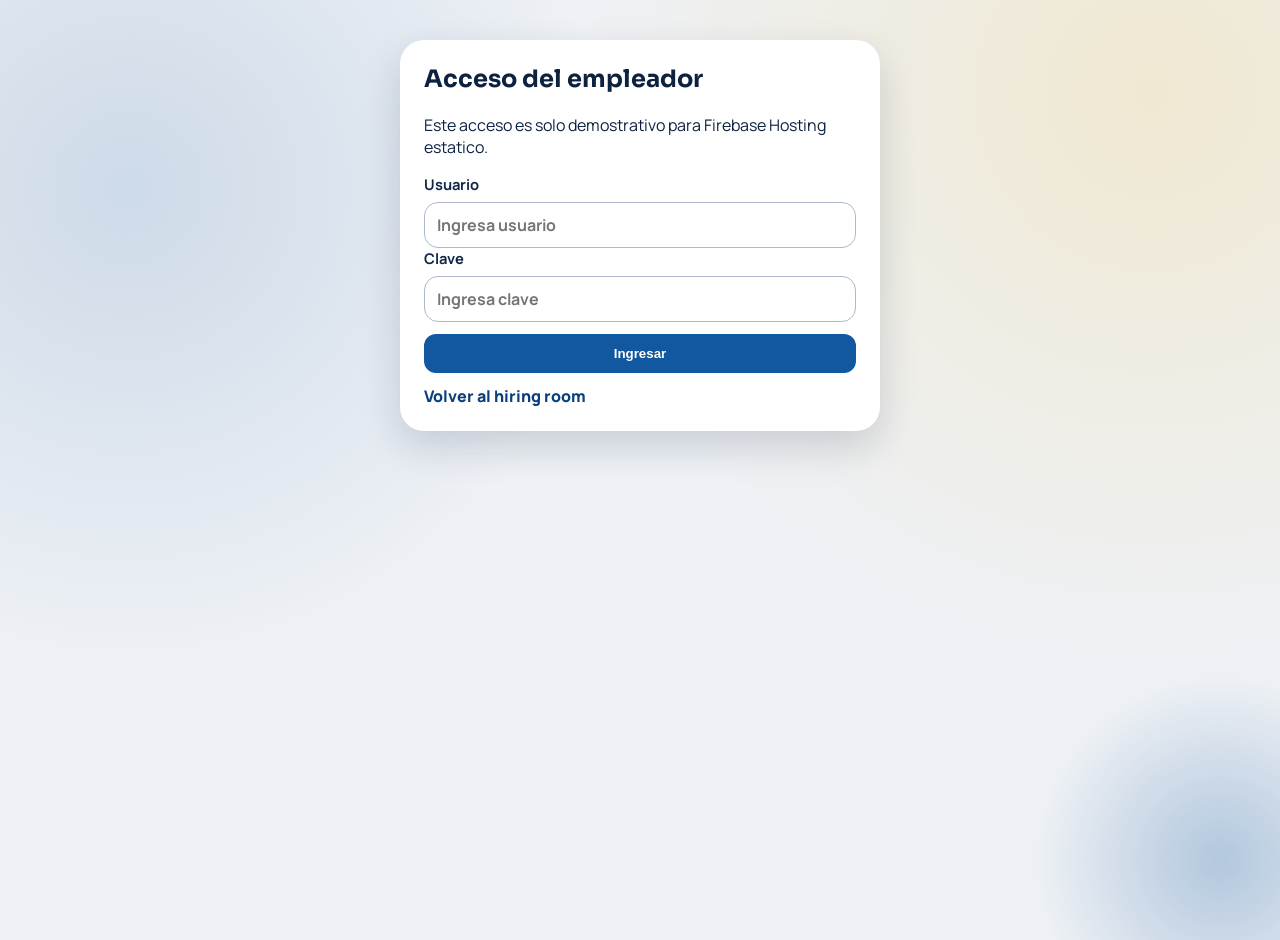
<file: employer.html>
<!doctype html>
<html lang="es">
<head>
  <meta charset="UTF-8">
  <meta name="viewport" content="width=device-width, initial-scale=1.0">
  <title>Portal Empleador | Hiring Room</title>
  <link rel="icon" type="image/png" href="assets/cropped-tuti-icono.png">
  <link rel="preconnect" href="https://fonts.googleapis.com">
  <link rel="preconnect" href="https://fonts.gstatic.com" crossorigin>
  <link href="https://fonts.googleapis.com/css2?family=Manrope:wght@400;500;700;800&family=Sora:wght@600;700;800&display=swap" rel="stylesheet">
  <link rel="stylesheet" href="styles.css">
</head>
<body>
  <div class="page-glow" aria-hidden="true"></div>

  <main class="container">
    <section id="gate" class="gate">
      <h2>Acceso del empleador</h2>
      <p>Este acceso es solo demostrativo para Firebase Hosting estatico.</p>
      <label class="field">
        <span>Usuario</span>
        <input type="text" id="accessUser" placeholder="Ingresa usuario">
      </label>
      <label class="field">
        <span>Clave</span>
        <input type="password" id="accessCode" placeholder="Ingresa clave">
      </label>
      <button class="primary-btn" id="unlockBtn" type="button">Ingresar</button>
      <p id="gateNotice" class="notice notice--error hidden">Clave incorrecta.</p>
      <a href="index.html" class="back-link">Volver al hiring room</a>
    </section>

    <section id="employerPanel" class="hidden">
      <header class="jobs__header" style="margin-top: 24px;">
        <h1 style="margin:0; font-family: Sora, sans-serif;">Ingrese oferta laboral</h1>
        <div style="display:flex; gap:10px;">
          <a href="index.html" class="hero__cta" style="margin:0;">Ver portal candidato</a>
          <button id="logoutBtn" type="button" class="secondary-btn" style="margin:0; width:auto;">Cerrar sesion</button>
        </div>
      </header>

      <div class="employer-layout">
        <section class="panel">
          <h2>Formulario de vacante</h2>
          <p>Completa los campos para publicar una nueva oferta.</p>

          <form id="jobForm" class="form-grid">
            <label class="field">
              <span>Puesto (obligatorio)</span>
              <input type="text" name="title" required maxlength="80">
            </label>

            <div class="form-row">
              <label class="field">
                <span>Region</span>
                <select name="region" required>
                  <option value="">Selecciona</option>
                  <option>Guayas</option>
                  <option>Pichincha</option>
                  <option>Azuay</option>
                  <option>Manabi</option>
                  <option>Loja</option>
                  <option>El Oro</option>
                </select>
              </label>

              <label class="field">
                <span>Provincia</span>
                <select name="province" id="provinceInput" required>
                  <option value="">Selecciona</option>
                </select>
              </label>

              <label class="field">
                <span>Area</span>
                <select name="area" required>
                  <option value="">Selecciona</option>
                  <option>Administracion</option>
                  <option>Logistica</option>
                  <option>Tienda</option>
                </select>
              </label>
            </div>

            <label class="field">
              <span>Educacion (obligatorio)</span>
              <input type="text" name="education" required maxlength="80">
            </label>

            <label class="field">
              <span>Conocimientos/Habilidades</span>
              <textarea name="skills" maxlength="400" placeholder="Escribe una habilidad por linea.&#10;Ejemplo:&#10;Excel avanzado&#10;Atencion al cliente&#10;Trabajo en equipo"></textarea>
            </label>

            <label class="field">
              <span>Descripcion (obligatorio)</span>
              <textarea name="description" required maxlength="480"></textarea>
            </label>

            <div class="form-row">
              <label class="field">
                <span>Fecha limite de postulacion</span>
                <input type="date" name="deadline" required>
              </label>

              <label class="field">
                <span>Imagen de la postulacion</span>
                <input type="file" id="imageInput" accept="image/*">
              </label>
            </div>

            <label class="field">
              <span>Enlace de postulacion (Google Forms)</span>
              <input type="url" name="applyUrl" placeholder="https://forms.gle/..." required>
            </label>

            <div class="form-actions">
              <button id="submitJobBtn" class="primary-btn" type="submit">Enviar oferta</button>
              <button id="cancelEditBtn" class="secondary-btn hidden" type="button">Cancelar edicion</button>
            </div>
          </form>

          <p id="formNotice" class="notice hidden"></p>
        </section>

        <aside class="panel">
          <h3>Vista previa de imagen</h3>
          <img id="previewImage" class="preview" alt="Vista previa de la vacante">

          <h3 style="margin-top:20px;">Ofertas creadas</h3>
          <div class="employer-filters">
            <label class="field">
              <span>Filtrar por region</span>
              <select id="employerRegionFilter">
                <option value="all">Todas</option>
              </select>
            </label>
            <label class="field">
              <span>Filtrar por provincia</span>
              <select id="employerProvinceFilter">
                <option value="all">Todas</option>
              </select>
            </label>
            <label class="field">
              <span>Filtrar por area</span>
              <select id="employerAreaFilter">
                <option value="all">Todas</option>
              </select>
            </label>
          </div>
          <div id="employerJobList" class="job-list"></div>
        </aside>
      </div>
    </section>
  </main>

  <script src="config.js?v=20260326-2"></script>
  <script src="employer.js?v=20260326-2"></script>
</body>
</html>
</file>
<file: styles.css>
:root {
  --bg: #eef1f5;
  --surface: #ffffff;
  --surface-soft: #b9c3d5;
  --ink: #0d2240;
  --ink-muted: #5a6b84;
  --primary: #1258a0;
  --primary-deep: #0a3f7b;
  --accent: #f6c446;
  --radius-xl: 24px;
  --radius-md: 14px;
  --shadow: 0 16px 38px rgba(13, 34, 64, 0.16);
}

* {
  box-sizing: border-box;
}

html,
body {
  margin: 0;
  padding: 0;
}

body {
  min-height: 100vh;
  font-family: "Manrope", sans-serif;
  color: var(--ink);
  background:
    radial-gradient(circle at 10% 20%, rgba(18, 88, 160, 0.15), transparent 35%),
    radial-gradient(circle at 90% 10%, rgba(246, 196, 70, 0.2), transparent 40%),
    var(--bg);
}

.page-glow {
  position: fixed;
  inset: auto -120px -140px auto;
  width: 360px;
  height: 360px;
  pointer-events: none;
  border-radius: 50%;
  background: radial-gradient(circle, rgba(18, 88, 160, 0.28) 0%, rgba(18, 88, 160, 0) 72%);
  filter: blur(10px);
}

.container {
  width: min(1120px, calc(100% - 32px));
  margin: 0 auto;
}

.hero {
  position: relative;
  min-height: 360px;
  display: flex;
  align-items: center;
  background:
    linear-gradient(110deg, rgba(10, 63, 123, 0.32) 0%, rgba(18, 88, 160, 0.22) 55%, rgba(25, 108, 195, 0.16) 100%),
    url("assets/_DSC8291.jpg") center/cover;
  border-bottom-left-radius: 28px;
  border-bottom-right-radius: 28px;
  overflow: hidden;
}

.hero__overlay {
  position: absolute;
  inset: 0;
  background: linear-gradient(180deg, rgba(4, 16, 30, 0.02), rgba(4, 16, 30, 0.14));
}

.hero__content {
  position: relative;
  z-index: 1;
  color: #fff;
  padding: 40px 0;
  animation: rise 700ms ease-out;
}

.kicker {
  display: inline-block;
  margin: 0 0 10px;
  padding: 8px 14px;
  border-radius: 999px;
  background: rgba(255, 255, 255, 0.18);
  font-weight: 700;
  letter-spacing: 0.4px;
}

.hero h1 {
  font-family: "Sora", sans-serif;
  margin: 0;
  font-size: clamp(2.2rem, 4.2vw, 4rem);
  line-height: 1.04;
}

.subtitle {
  margin-top: 12px;
  max-width: 560px;
  font-size: clamp(1rem, 1.8vw, 1.2rem);
}

.hero__cta {
  display: inline-block;
  margin-top: 20px;
  background: var(--accent);
  color: #182338;
  text-decoration: none;
  font-weight: 800;
  padding: 12px 22px;
  border-radius: 999px;
  transition: transform 160ms ease, box-shadow 160ms ease;
}

.hero__cta:hover {
  transform: translateY(-1px);
  box-shadow: 0 10px 24px rgba(0, 0, 0, 0.18);
}

.main-content {
  margin-top: -54px;
  position: relative;
  z-index: 2;
  padding-bottom: 56px;
}

.filters {
  background: var(--surface-soft);
  border-radius: var(--radius-xl);
  padding: 26px;
  box-shadow: none;
}

.filters__grid {
  display: grid;
  grid-template-columns: repeat(3, minmax(180px, 220px));
  justify-content: center;
  align-items: end;
  gap: 20px;
  background: #f2f2f2;
  border-radius: 999px;
  padding: 16px 22px;
  max-width: 760px;
  margin: 0 auto;
}

.field {
  display: flex;
  flex-direction: column;
  gap: 8px;
  font-weight: 700;
}

.field span {
  color: #102646;
  font-size: 0.92rem;
}

.field select,
.field input,
.field textarea,
.field button {
  font: inherit;
}

.field select,
.field input,
.field textarea {
  width: 100%;
  border: 1px solid #adb9ca;
  border-radius: var(--radius-md);
  padding: 11px 12px;
  background: #fff;
  color: var(--ink);
}

.filters .field {
  min-width: 0;
}

.filters .field select {
  appearance: none;
  background-color: #fff;
  border: 1px solid #a9b6c8;
  border-radius: 999px;
  font-weight: 700;
  padding: 10px 38px 10px 12px;
  background-image: url("data:image/svg+xml,%3Csvg xmlns='http://www.w3.org/2000/svg' viewBox='0 0 20 20' fill='none'%3E%3Cpath d='M5 7.5L10 12.5L15 7.5' stroke='%23142646' stroke-width='2' stroke-linecap='round' stroke-linejoin='round'/%3E%3C/svg%3E");
  background-repeat: no-repeat;
  background-position: right 10px center;
  background-size: 14px;
}

.filters .field select:focus {
  outline: none;
  border-color: #0f4b8e;
  box-shadow: 0 0 0 2px rgba(15, 75, 142, 0.2);
}

.jobs {
  margin-top: 26px;
}

.jobs__header {
  display: flex;
  justify-content: space-between;
  align-items: baseline;
  gap: 12px;
}

.jobs__header h2 {
  margin: 0;
  font-family: "Sora", sans-serif;
  font-size: clamp(1.5rem, 3vw, 2.2rem);
}

.jobs__header p {
  margin: 0;
  color: var(--ink-muted);
  font-weight: 700;
}

.jobs__grid {
  margin-top: 14px;
  display: grid;
  gap: 18px;
  grid-template-columns: repeat(auto-fit, minmax(260px, 1fr));
}

.job-card {
  border-radius: 20px;
  overflow: hidden;
  background: var(--surface);
  box-shadow: var(--shadow);
  transform: translateY(10px);
  opacity: 0;
  animation: rise 480ms ease forwards;
}

.job-card__image {
  width: 100%;
  height: 170px;
  object-fit: cover;
  object-position: center top;
  display: block;
  cursor: zoom-in;
}

.job-card__fallback {
  height: 170px;
  background: linear-gradient(150deg, #0f4b8e, #2e7fcb);
}

.job-card__body {
  padding: 16px;
}

.job-card__body h3 {
  margin: 0;
  font-family: "Sora", sans-serif;
  font-size: 1.1rem;
}

.job-card__actions {
  margin-top: 14px;
  display: flex;
  justify-content: space-between;
  align-items: center;
  gap: 10px;
}

.text-btn {
  border: 0;
  background: transparent;
  color: var(--primary);
  font-weight: 800;
  cursor: pointer;
}

.meta {
  margin: 8px 0;
  color: var(--ink-muted);
  font-weight: 700;
}

.job-card__desc {
  margin: 0;
  color: #223654;
  line-height: 1.45;
}

.badges {
  margin-top: 12px;
  display: flex;
  gap: 8px;
  flex-wrap: wrap;
}

.badge {
  font-size: 0.78rem;
  font-weight: 700;
  border-radius: 999px;
  padding: 6px 10px;
  background: #dbe7f8;
  color: #0f4b8e;
}

.empty-state {
  margin: 22px 0 0;
  color: var(--ink-muted);
  font-weight: 700;
}

.site-footer {
  margin-top: 20px;
  background: #d8dce4;
  border-top: 2px solid #c4ccd9;
  padding: 40px 0;
}

.footer-grid {
  display: grid;
  gap: 34px;
  grid-template-columns: 0.9fr 1fr 1.8fr;
}

.footer-brand {
  display: flex;
  align-items: flex-start;
}

.footer-logo {
  width: min(240px, 100%);
  object-fit: contain;
}

.footer-grid h3 {
  margin-top: 0;
  font-family: "Sora", sans-serif;
}

.footer-grid p,
.footer-grid a {
  color: #1e3150;
}

.footer-grid nav {
  display: flex;
  flex-direction: column;
  gap: 10px;
}

.footer-grid a {
  text-decoration: none;
  font-weight: 700;
}

.newsletter label {
  display: grid;
  gap: 6px;
  font-weight: 700;
  color: #1e3150;
}

.newsletter__row {
  display: grid;
  grid-template-columns: 1fr 1fr;
  gap: 12px;
}

.newsletter__check {
  display: flex !important;
  align-items: center;
  gap: 10px;
}

.newsletter__check input {
  width: 18px;
  height: 18px;
  margin: 0;
}

.socials {
  margin-top: 10px;
  display: flex;
  gap: 10px;
}

.social-title {
  margin: 16px 0 0;
  font-family: "Sora", sans-serif;
  font-size: 1.05rem;
  color: #163258;
}

.socials a {
  width: 34px;
  height: 34px;
  border-radius: 50%;
  display: grid;
  place-items: center;
  color: #fff;
  background: #1258a0;
}

.socials svg {
  width: 18px;
  height: 18px;
  fill: currentColor;
  stroke: currentColor;
  stroke-width: 1.8;
}

.phone {
  margin: 10px 0 0;
  display: flex;
  align-items: center;
  gap: 10px;
  font-weight: 800;
  font-size: 1.9rem;
  color: #0f2647;
}

.phone svg {
  width: 26px;
  height: 26px;
  fill: currentColor;
}

.newsletter input {
  border-radius: 12px;
  border: 1px solid #9daac1;
  padding: 10px;
}

.newsletter button,
.primary-btn {
  margin-top: 12px;
  width: 100%;
  border: 0;
  border-radius: 12px;
  padding: 12px;
  background: var(--primary);
  color: #fff;
  font-weight: 800;
  cursor: pointer;
  transition: background 150ms ease;
}

.newsletter button:hover,
.primary-btn:hover {
  background: var(--primary-deep);
}

.employer-layout {
  display: grid;
  gap: 22px;
  grid-template-columns: 1.1fr 0.9fr;
  margin: 30px 0 50px;
}

.panel {
  background: var(--surface);
  border-radius: var(--radius-xl);
  box-shadow: var(--shadow);
  padding: 20px;
}

.panel h2,
.panel h3 {
  margin-top: 0;
  font-family: "Sora", sans-serif;
}

.form-grid {
  display: grid;
  gap: 12px;
}

.form-row {
  display: grid;
  gap: 12px;
  grid-template-columns: 1fr 1fr;
}

textarea {
  min-height: 96px;
  resize: vertical;
}

.notice {
  padding: 10px 12px;
  border-radius: 10px;
  font-weight: 700;
  margin-top: 10px;
}

.notice--ok {
  background: #d5f3e1;
  color: #0f5a36;
}

.notice--error {
  background: #fde0e0;
  color: #7d1414;
}

.preview {
  width: 100%;
  border-radius: 14px;
  min-height: 220px;
  object-fit: cover;
  background: linear-gradient(130deg, #1f5f9d, #5da0df);
}

.job-list {
  display: grid;
  gap: 10px;
}

.employer-filters {
  display: grid;
  grid-template-columns: 1fr 1fr;
  gap: 10px;
  margin-bottom: 10px;
}

.job-list__item {
  display: flex;
  justify-content: space-between;
  gap: 12px;
  align-items: center;
  border: 1px solid #c8d2e2;
  border-radius: 12px;
  padding: 10px;
}

.job-list__actions {
  display: flex;
  gap: 8px;
}

.ghost-btn {
  border: 1px solid #c43f3f;
  background: #fff;
  color: #b12828;
  border-radius: 10px;
  padding: 6px 10px;
  font-weight: 700;
  cursor: pointer;
}

.secondary-btn {
  margin-top: 12px;
  width: 100%;
  border: 1px solid #8092ad;
  border-radius: 12px;
  padding: 12px;
  background: #eef2f8;
  color: #143255;
  font-weight: 800;
  cursor: pointer;
}

.form-actions {
  display: grid;
  gap: 10px;
}

.job-list__actions .secondary-btn,
.job-list__actions .ghost-btn {
  margin-top: 0;
  width: auto;
  padding: 8px 10px;
}

.gate {
  max-width: 480px;
  margin: 40px auto;
  background: var(--surface);
  border-radius: var(--radius-xl);
  box-shadow: var(--shadow);
  padding: 24px;
}

.gate h2 {
  margin-top: 0;
  font-family: "Sora", sans-serif;
}

.back-link {
  display: inline-block;
  margin-top: 12px;
  color: var(--primary-deep);
  font-weight: 800;
  text-decoration: none;
}

.hidden {
  display: none !important;
}

.job-modal {
  border: 0;
  padding: 0;
  background: transparent;
  width: min(980px, calc(100% - 20px));
}

.job-modal::backdrop {
  background: rgba(9, 22, 42, 0.64);
}

.job-modal__card {
  position: relative;
  border-radius: 20px;
  background: #eef2f8;
  padding: 18px;
  box-shadow: var(--shadow);
}

.job-modal__close {
  position: absolute;
  top: 12px;
  right: 12px;
  border: 0;
  background: #113d74;
  color: #fff;
  width: 32px;
  height: 32px;
  border-radius: 50%;
  cursor: pointer;
  font-weight: 800;
}

.job-modal__header {
  margin-bottom: 14px;
}

.job-modal__header h2 {
  margin: 0;
  font-family: "Sora", sans-serif;
}

.job-modal__body {
  display: grid;
  grid-template-columns: 1fr 1fr;
  gap: 18px;
}

.job-modal__left {
  text-align: left;
}

.job-modal__right {
  display: flex;
  flex-direction: column;
  align-items: center;
  text-align: center;
}

.modal-job-image {
  width: 100%;
  max-width: 360px;
  max-height: 320px;
  object-fit: contain;
  border-radius: 14px;
  background: #dde4f0;
  margin-bottom: 12px;
  cursor: zoom-in;
}

.modal-subtitle {
  margin: 14px 0 6px;
  font-family: "Sora", sans-serif;
  font-size: 1rem;
}

.modal-skills {
  margin: 0;
  white-space: pre-line;
  line-height: 1.45;
  color: #243a5a;
}

.job-modal__hint {
  color: #324a6c;
  margin-top: 0;
}

.postular-link {
  display: inline-block;
  text-align: center;
  text-decoration: none;
  width: min(260px, 100%);
}

.image-preview-modal {
  border: 0;
  padding: 0;
  background: transparent;
  width: min(96vw, 1200px);
}

.image-preview-modal::backdrop {
  background: rgba(9, 22, 42, 0.78);
}

.image-preview-modal__card {
  position: relative;
  padding: 10px;
  border-radius: 14px;
  background: rgba(238, 242, 248, 0.98);
}

.image-preview-modal__img {
  width: 100%;
  max-height: 86vh;
  object-fit: contain;
  display: block;
  border-radius: 10px;
}

.modal-meta {
  margin: 8px 0 0;
  padding-left: 18px;
  color: #263b5d;
}

@keyframes rise {
  to {
    opacity: 1;
    transform: translateY(0);
  }
}

@media (max-width: 920px) {
  .footer-grid,
  .employer-layout,
  .form-row {
    grid-template-columns: 1fr;
  }

  .filters__grid {
    grid-template-columns: 1fr;
    border-radius: 20px;
  }

  .newsletter__row,
  .job-modal__body {
    grid-template-columns: 1fr;
  }

  .main-content {
    margin-top: -40px;
  }

  .site-footer {
    padding: 28px 0;
  }

  .footer-grid {
    gap: 22px;
  }

  .footer-brand,
  .newsletter,
  .footer-grid nav {
    align-items: center;
    text-align: center;
  }

  .footer-grid nav {
    display: grid;
    gap: 8px;
    justify-items: center;
  }

  .newsletter {
    width: 100%;
  }

  .socials {
    justify-content: center;
  }

  .phone {
    justify-content: center;
    font-size: 1.4rem;
  }
}

@media (max-width: 560px) {
  .container {
    width: min(1120px, calc(100% - 20px));
  }

  .newsletter__row {
    grid-template-columns: 1fr;
  }

  .social-title {
    margin-top: 14px;
  }

  .phone {
    font-size: 1.2rem;
    gap: 8px;
  }

  .phone svg {
    width: 22px;
    height: 22px;
  }
}
</file>
